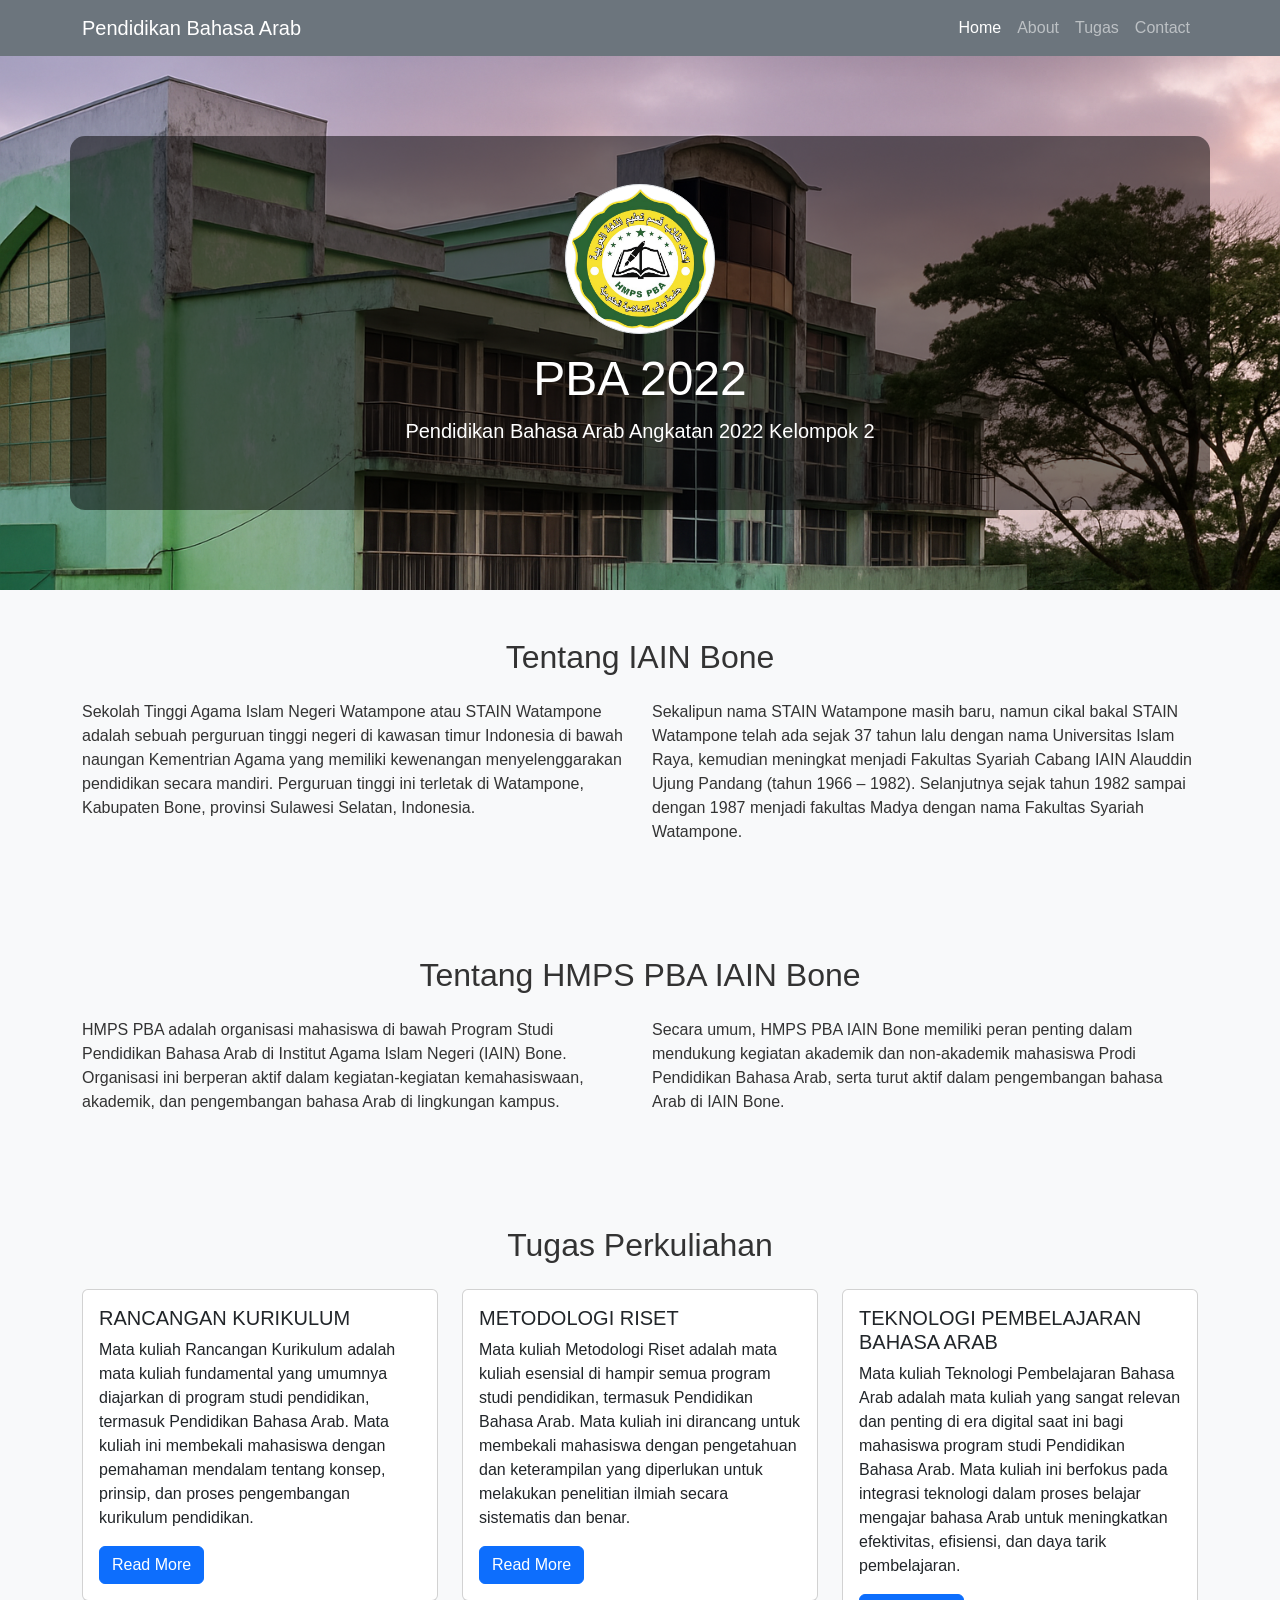
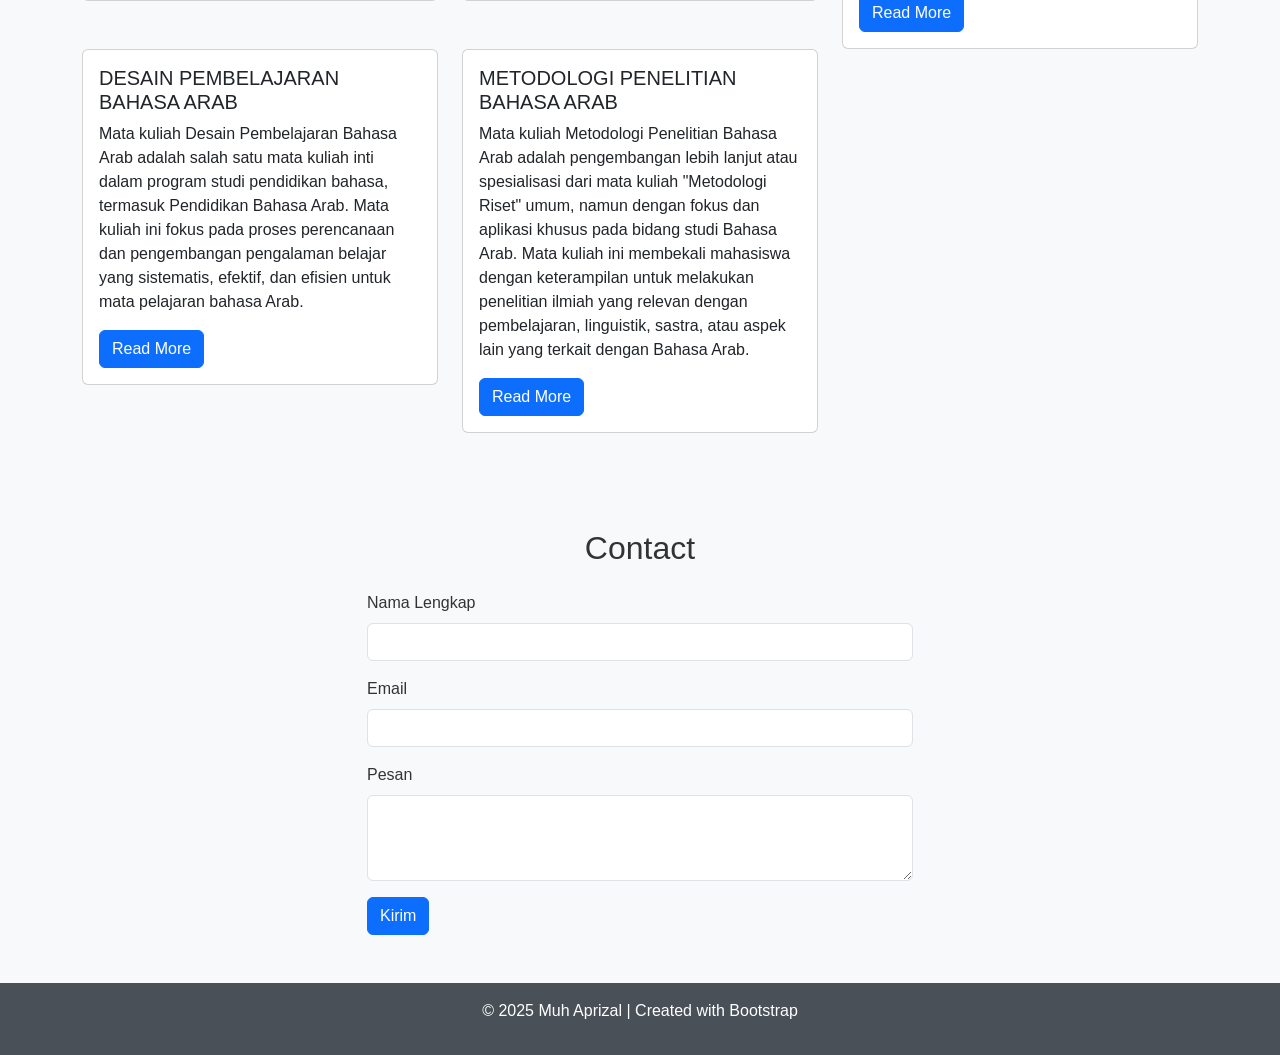
<file: index.html>
<!DOCTYPE html>
<html lang="en">
  <head>
    <!-- Required meta tags -->
    <meta charset="utf-8" />
    <meta name="viewport" content="width=device-width, initial-scale=1" />

    <!-- Bootstrap CSS -->
    <link href="https://cdn.jsdelivr.net/npm/bootstrap@5.0.2/dist/css/bootstrap.min.css" rel="stylesheet" integrity="sha384-EVSTQN3/azprG1Anm3QDgpJLIm9Nao0Yz1ztcQTwFspd3yD65VohhpuuCOmLASjC" crossorigin="anonymous" />

    <!-- Bootstrap Icons -->
    <link rel="stylesheet" href="https://cdn.jsdelivr.net/npm/bootstrap-icons@1.11.3/font/bootstrap-icons.min.css" />

    <title>PBA-IAIN-BONE</title>

    <style>
      body {
        font-family: Arial, sans-serif;
        background-color: #f8f9fa;
        color: #333;
      }
      .navbar {
        background-color: #6c757d;
      }
      .jumbotron {
        background: linear-gradient(to bottom, #6c757d, #495057);
        color: white;
        padding: 5rem 2rem;
      }
      footer {
        background-color: #495057;
        color: white;
        padding: 1rem 0;
      }

    
    </style>
  </head>
  <body>
    <!-- Navbar -->
    <nav class="navbar navbar-expand-lg navbar-dark">
      <div class="container">
        <a class="navbar-brand" href="#">Pendidikan Bahasa Arab</a>
        <button class="navbar-toggler" type="button" data-bs-toggle="collapse" data-bs-target="#navbarNav">
          <span class="navbar-toggler-icon"></span>
        </button>
        <div class="collapse navbar-collapse" id="navbarNav">
          <ul class="navbar-nav ms-auto">
            <li class="nav-item"><a class="nav-link active" href="#home">Home</a></li>
            <li class="nav-item"><a class="nav-link" href="#about">About</a></li>
            <li class="nav-item"><a class="nav-link" href="#articles">Tugas</a></li>
            <li class="nav-item"><a class="nav-link" href="#contact">Contact</a></li>
          </ul>
        </div>
      </div>
    </nav>

    <!-- Jumbotron -->
    <section class="jumbotron text-center" style="background-image: url('img/sampul_3.png'); background-size: cover; background-position: center; color: white;">
      <div class="container py-5" style="background-color: rgba(0, 0, 0, 0.5); border-radius: 15px;">
        <img src="img/logo.PNG" alt="Muh Aprizal" width="150" class="rounded-circle img-thumbnail mb-3" />
        <h1 class="display-5">PBA 2022</h1>
        <p class="lead">Pendidikan Bahasa Arab Angkatan 2022 Kelompok 2</p>
      </div>
    </section>

    <!-- About Section -->
    <section id="about" class="py-5">
      <div class="container">
        <h2 class="text-center mb-4">Tentang IAIN Bone</h2>
        <div class="row">
          <div class="col-md-6">
            <p>Sekolah Tinggi Agama Islam Negeri Watampone atau STAIN Watampone adalah sebuah perguruan tinggi negeri di kawasan timur Indonesia di bawah naungan Kementrian Agama yang memiliki kewenangan menyelenggarakan pendidikan secara mandiri. Perguruan tinggi ini terletak di Watampone, Kabupaten Bone, provinsi Sulawesi Selatan, Indonesia.</p>
          </div>
          <div class="col-md-6">
            <p>Sekalipun nama STAIN Watampone masih baru, namun cikal bakal STAIN Watampone telah ada sejak 37 tahun lalu dengan nama Universitas Islam Raya, kemudian meningkat menjadi Fakultas Syariah Cabang IAIN Alauddin Ujung Pandang (tahun 1966 – 1982). Selanjutnya sejak tahun 1982 sampai dengan 1987 menjadi fakultas Madya dengan nama Fakultas Syariah Watampone.</p>
          </div>
        </div>
      </div>
    </section>
    <section id="about" class="py-5">
      <div class="container">
        <h2 class="text-center mb-4">Tentang HMPS PBA IAIN Bone</h2>
        <div class="row">
          <div class="col-md-6">
            <p>HMPS PBA adalah organisasi mahasiswa di bawah Program Studi Pendidikan Bahasa Arab di Institut Agama Islam Negeri (IAIN) Bone. Organisasi ini berperan aktif dalam kegiatan-kegiatan kemahasiswaan, akademik, dan pengembangan bahasa Arab di lingkungan kampus.</p>
          </div>
          <div class="col-md-6">
            <p>Secara umum, HMPS PBA IAIN Bone memiliki peran penting dalam mendukung kegiatan akademik dan non-akademik mahasiswa Prodi Pendidikan Bahasa Arab, serta turut aktif dalam pengembangan bahasa Arab di IAIN Bone.</p>
          </div>
        </div>
      </div>
    </section>

    
    <!-- Articles Section -->
    <section id="articles" class="py-5">
      <div class="container">
        <h2 class="text-center mb-4">Tugas Perkuliahan</h2>
        <div class="row">
          <div class="col-md-4">
            <div class="card">
              <div class="card-body">
                <h5 class="card-title">RANCANGAN KURIKULUM</h5>
                <p class="card-text">Mata kuliah Rancangan Kurikulum adalah mata kuliah fundamental yang umumnya diajarkan di program studi pendidikan, termasuk Pendidikan Bahasa Arab. Mata kuliah ini membekali mahasiswa dengan pemahaman mendalam tentang konsep, prinsip, dan proses pengembangan kurikulum pendidikan.</p>
                <a href="halaman_3.html" class="btn btn-primary">Read More</a>
              </div>
            </div>
          </div>
          <div class="col-md-4">
            <div class="card">
              <div class="card-body">
                <h5 class="card-title">METODOLOGI RISET</h5>
                <p class="card-text">Mata kuliah Metodologi Riset adalah mata kuliah esensial di hampir semua program studi pendidikan, termasuk Pendidikan Bahasa Arab. Mata kuliah ini dirancang untuk membekali mahasiswa dengan pengetahuan dan keterampilan yang diperlukan untuk melakukan penelitian ilmiah secara sistematis dan benar.</p>
                <a href="https://youtube.com/@22pba2iainbone?si=PlEO9x-URt4UCoFF" class="btn btn-primary">Read More</a>
              </div>
            </div>
          </div>
          <div class="col-md-4">
            <div class="card">
              <div class="card-body">
                <h5 class="card-title">TEKNOLOGI PEMBELAJARAN BAHASA ARAB</h5>
                <p class="card-text">Mata kuliah Teknologi Pembelajaran Bahasa Arab adalah mata kuliah yang sangat relevan dan penting di era digital saat ini bagi mahasiswa program studi Pendidikan Bahasa Arab. Mata kuliah ini berfokus pada integrasi teknologi dalam proses belajar mengajar bahasa Arab untuk meningkatkan efektivitas, efisiensi, dan daya tarik pembelajaran.</p>
                <a href="halaman_4.html" class="btn btn-primary">Read More</a>
              </div>
            </div>
          </div>
          <div class="col-md-4">
            <div class="card">
              <div class="card-body">
                <h5 class="card-title">DESAIN PEMBELAJARAN BAHASA ARAB</h5>
                <p class="card-text">Mata kuliah Desain Pembelajaran Bahasa Arab adalah salah satu mata kuliah inti dalam program studi pendidikan bahasa, termasuk Pendidikan Bahasa Arab. Mata kuliah ini fokus pada proses perencanaan dan pengembangan pengalaman belajar yang sistematis, efektif, dan efisien untuk mata pelajaran bahasa Arab.</p>
                <a href="halaman_5.html" class="btn btn-primary">Read More</a>
              </div>
            </div>
          </div>
          <div class="col-md-4">
            <div class="card">
              <div class="card-body">
                <h5 class="card-title">METODOLOGI PENELITIAN BAHASA ARAB</h5>
                <p class="card-text">Mata kuliah Metodologi Penelitian Bahasa Arab adalah pengembangan lebih lanjut atau spesialisasi dari mata kuliah "Metodologi Riset" umum, namun dengan fokus dan aplikasi khusus pada bidang studi Bahasa Arab. Mata kuliah ini membekali mahasiswa dengan keterampilan untuk melakukan penelitian ilmiah yang relevan dengan pembelajaran, linguistik, sastra, atau aspek lain yang terkait dengan Bahasa Arab.</p>
                <a href="halaman_6.html" class="btn btn-primary">Read More</a>
              </div>
            </div>
          </div>
        </div>
      </div>
    </section>

    <!-- Contact Section -->
    <section id="contact" class="bg-light py-5">
      <div class="container">
        <h2 class="text-center mb-4">Contact</h2>
        <div class="row justify-content-center">
          <div class="col-md-6">
            <form>
              <div class="mb-3">
                <label for="name" class="form-label">Nama Lengkap</label>
                <input type="text" class="form-control" id="name" />
              </div>
              <div class="mb-3">
                <label for="email" class="form-label">Email</label>
                <input type="email" class="form-control" id="email" />
              </div>
              <div class="mb-3">
                <label for="message" class="form-label">Pesan</label>
                <textarea class="form-control" id="message" rows="3"></textarea>
              </div>
              <button type="submit" class="btn btn-primary">Kirim</button>
            </form>
          </div>
        </div>
      </div>
    </section>

    <!-- Footer -->
    <footer class="text-center">
      <p>&copy; 2025 Muh Aprizal | Created with Bootstrap</p>
    </footer>

    <!-- Bootstrap JS -->
    <script src="https://cdn.jsdelivr.net/npm/bootstrap@5.0.2/dist/js/bootstrap.bundle.min.js"></script>
  </body>
</html>
</file>
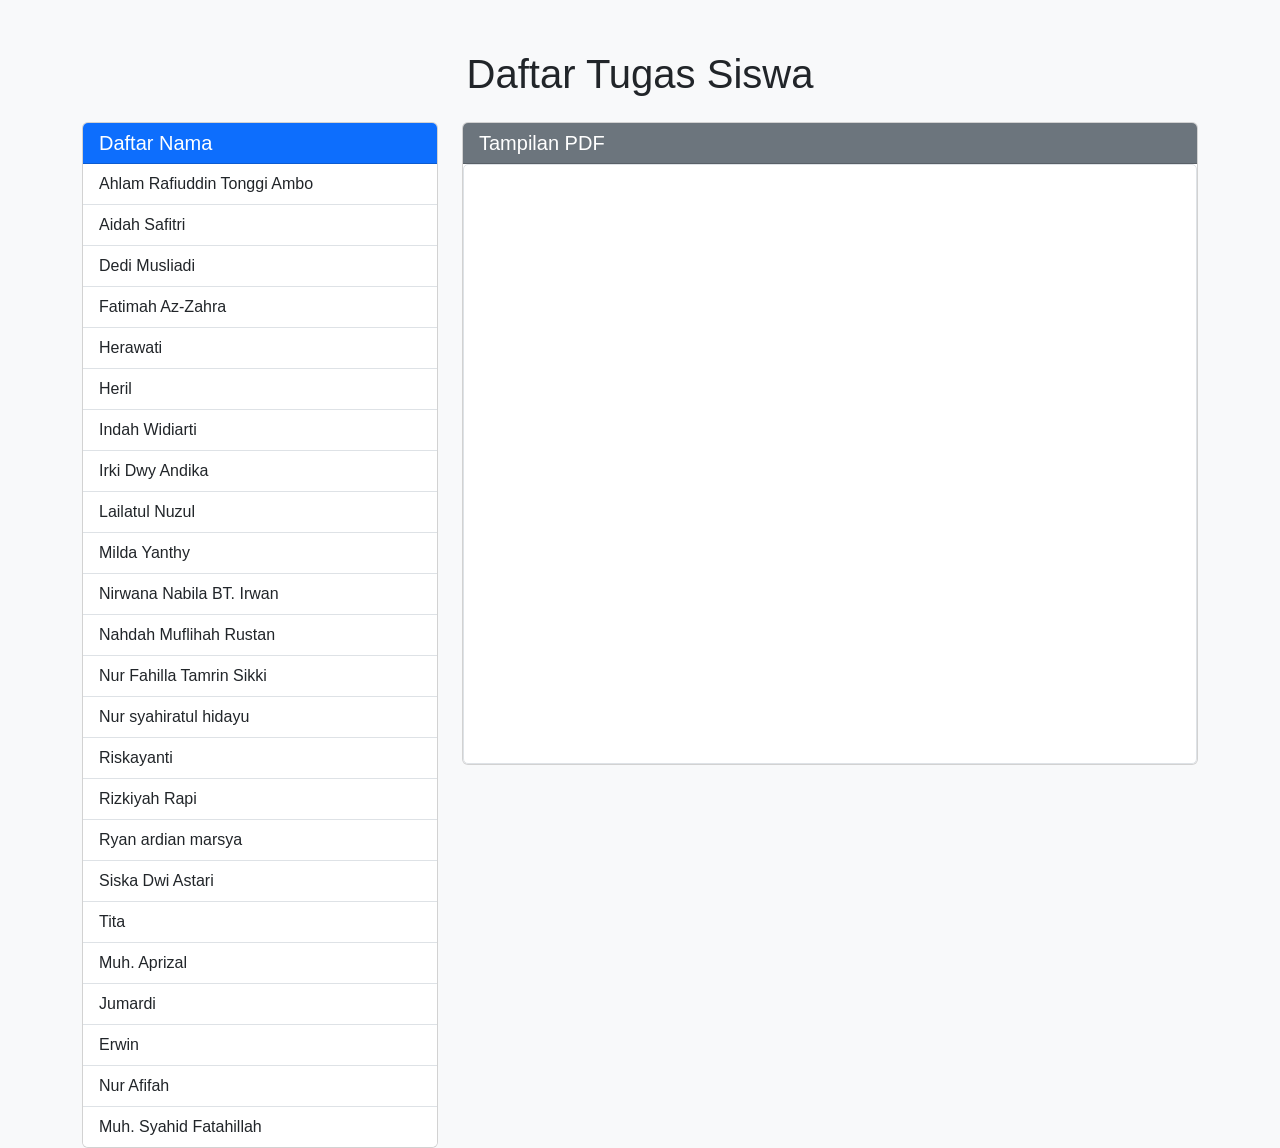
<file: halaman_3.html>
<!DOCTYPE html>
<html lang="en">
<head>
    <meta charset="UTF-8">
    <meta name="viewport" content="width=device-width, initial-scale=1.0">
    <title>Daftar Tugas - View PDF</title>
    <!-- Bootstrap CSS -->
    <link href="https://cdn.jsdelivr.net/npm/bootstrap@5.3.2/dist/css/bootstrap.min.css" rel="stylesheet">
    <style>
        body {
            background-color: #f8f9fa;
            font-family: 'Segoe UI', Tahoma, Geneva, Verdana, sans-serif;
        }
        .container {
            margin-top: 50px;
        }
        .list-group-item {
            cursor: pointer;
            transition: background-color 0.3s ease;
        }
        .list-group-item:hover {
            background-color: #e9ecef;
        }
        .pdf-container {
            height: 600px;
            border: 1px solid #dee2e6;
            border-radius: 5px;
            overflow: hidden;
        }
        .pdf-iframe {
            width: 100%;
            height: 100%;
            border: none;
        }
    </style>
</head>
<body>
    <div class="container">
        <h1 class="text-center mb-4">Daftar Tugas Siswa</h1>
        <div class="row">
            <!-- List Nama -->
            <div class="col-md-4">
                <div class="card">
                    <div class="card-header bg-primary text-white">
                        <h5 class="mb-0">Daftar Nama</h5>
                    </div>
                    <ul class="list-group list-group-flush">
                        <li class="list-group-item" onclick="viewPDF('pdfs/Ahlam rafiuddin, .pdf')">Ahlam Rafiuddin Tonggi Ambo</li>
                        <li class="list-group-item" onclick="viewPDF('pdfs/Aidah Safitri.pdf')">Aidah Safitri</a></li>
                        <li class="list-group-item" onclick="viewPDF('pdfs/DEDI.pdf')">Dedi Musliadi</a></li>
                        <li class="list-group-item" onclick="viewPDF('pdfs/Fatimah Az-Zahra.pdf')">Fatimah Az-Zahra</a></li>
                        <li class="list-group-item" onclick="viewPDF('pdfs/Herawati .pdf')">Herawati</a></li>
                        <li class="list-group-item" onclick="viewPDF('pdfs/Heril.pdf')">Heril</a></li>
                        <li class="list-group-item" onclick="viewPDF('pdfs/indah widiarti.pdf')">Indah Widiarti</a></li>
                        <li class="list-group-item" onclick="viewPDF('pdfs/Irki Dwy Andika......pdf')">Irki Dwy Andika</a></li>
                        <li class="list-group-item" onclick="viewPDF('pdfs/Lailatul Nuzul .pdf')">Lailatul Nuzul</a></li>
                        <li class="list-group-item" onclick="viewPDF('pdfs/Milda Yanthy .pdf')">Milda Yanthy</a></li>
                        <li class="list-group-item" onclick="viewPDF('pdfs/NABILA.pdf')">Nirwana Nabila BT. Irwan</a></li>
                        <li class="list-group-item" onclick="viewPDF('pdfs/nahda mufliha rustan.pdf')">Nahdah Muflihah Rustan</a></li>
                        <li class="list-group-item" onclick="viewPDF('pdfs/nur fahila tamrin sikki.pdf')">Nur Fahilla Tamrin Sikki</a></li>
                        <li class="list-group-item" onclick="viewPDF('pdfs/nur syahiratul hidayu.pdf')">Nur syahiratul hidayu</a></li>
                        <li class="list-group-item" onclick="viewPDF('pdfs/Riska.pdf')">Riskayanti</a></li>
                        <li class="list-group-item" onclick="viewPDF('pdfs/Rizkiyah Rapi.pdf')">Rizkiyah Rapi</a></li>
                        <li class="list-group-item" onclick="viewPDF('pdfs/Ryan Ardian Marsya.pdf')">Ryan ardian marsya</a></li>
                        <li class="list-group-item" onclick="viewPDF('pdfs/Siska Dwi Astar.pdf')">Siska Dwi Astari</a></li>
                        <li class="list-group-item" onclick="viewPDF('pdfs/TITA.pdf')">Tita</a></li>
                        <li class="list-group-item" onclick="viewPDF('pdfs/APRIZAL.pdf')">Muh. Aprizal</a></li>
                        <li class="list-group-item" onclick="viewPDF('pdfs/Ardiii.pdf')">Jumardi</a></li>
                        <li class="list-group-item" onclick="viewPDF('pdfs/erwin.pdf')">Erwin</a></li>
                        <li class="list-group-item" onclick="viewPDF('pdfs/afifah.pdf')">Nur Afifah</a></li>
                        <li class="list-group-item" onclick="viewPDF('pdfs/syahid.pdf')">Muh. Syahid Fatahillah</a></li>
                    </ul>
                </div>
            </div>
            <!-- PDF Viewer -->
            <div class="col-md-8">
                <div class="card">
                    <div class="card-header bg-secondary text-white">
                        <h5 class="mb-0">Tampilan PDF</h5>
                    </div>
                    <div class="pdf-container">
                        <iframe id="pdfViewer" class="pdf-iframe" src=""></iframe>
                    </div>
                </div>
            </div>
        </div>
    </div>

    <!-- Bootstrap JS (Optional) -->
    <script src="https://cdn.jsdelivr.net/npm/bootstrap@5.3.2/dist/js/bootstrap.bundle.min.js"></script>
    <script>
        function viewPDF(filePath) {
            const viewer = document.getElementById('pdfViewer');
            viewer.src = filePath;
        }
    </script>
</body>
</html>
</file>
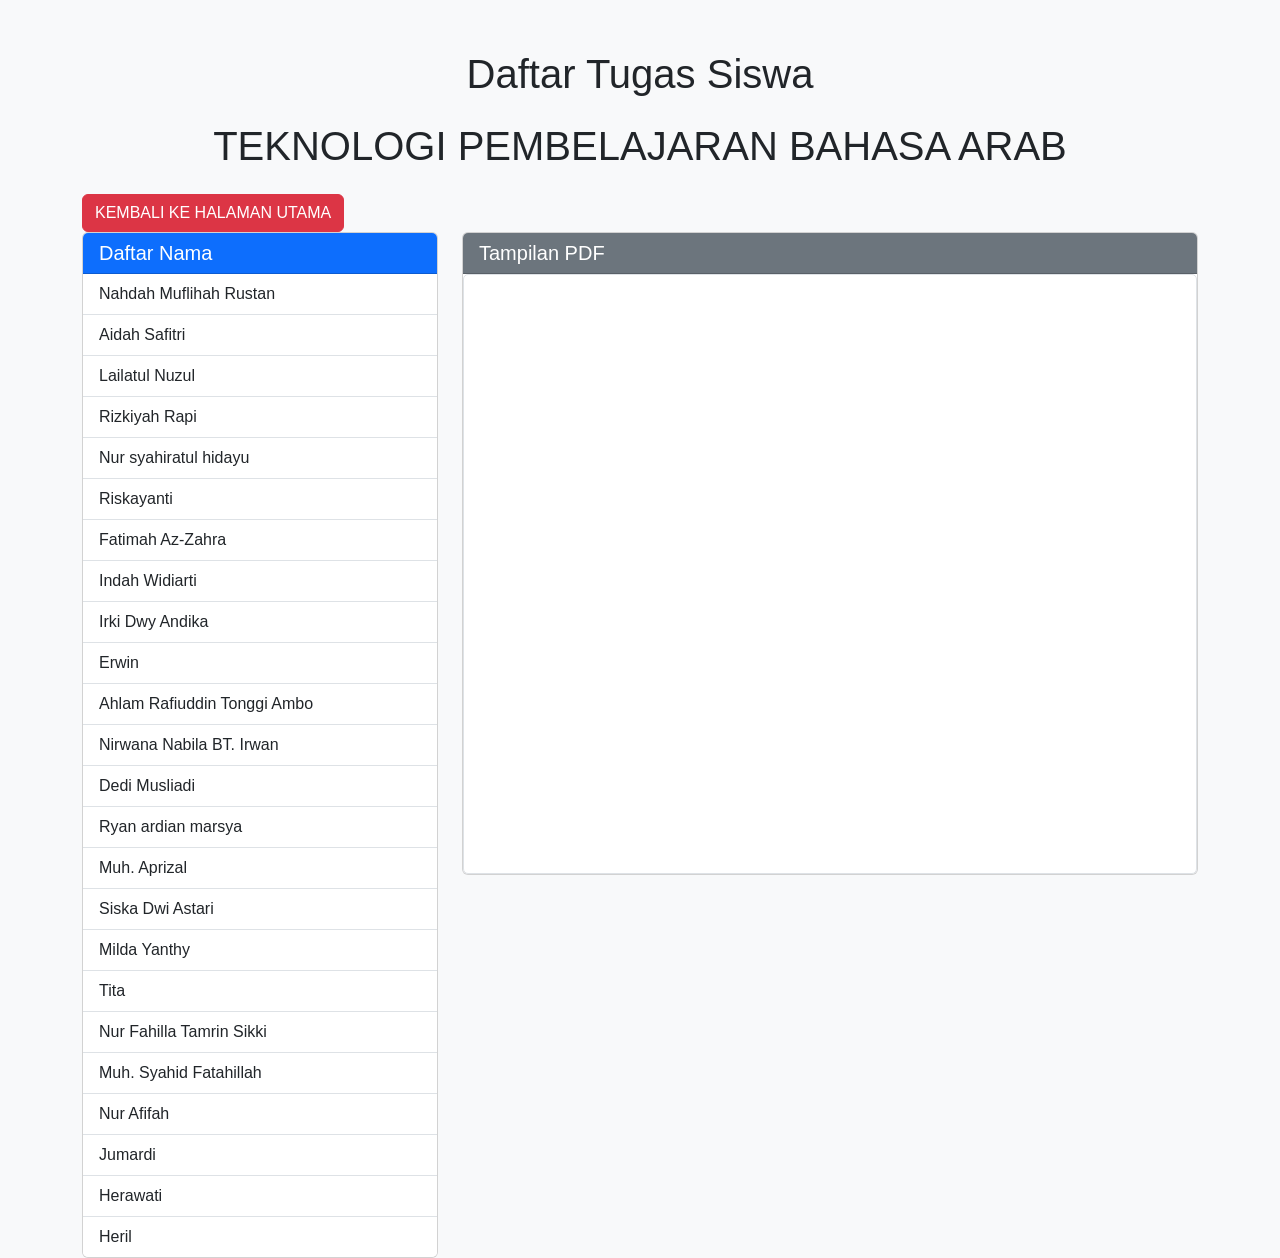
<file: halaman_4.html>
<!DOCTYPE html>
<html lang="en">
<head>
    <meta charset="UTF-8">
    <meta name="viewport" content="width=device-width, initial-scale=1.0">
    <title>Daftar Tugas - View PDF</title>
    <!-- Bootstrap CSS -->
    <link href="https://cdn.jsdelivr.net/npm/bootstrap@5.3.2/dist/css/bootstrap.min.css" rel="stylesheet">
    <style>
        body {
            background-color: #f8f9fa;
            font-family: 'Segoe UI', Tahoma, Geneva, Verdana, sans-serif;
        }
        .container {
            margin-top: 50px;
        }
        .list-group-item {
            cursor: pointer;
            transition: background-color 0.3s ease;
        }
        .list-group-item:hover {
            background-color: #e9ecef;
        }
        .pdf-container {
            height: 600px;
            border: 1px solid #dee2e6;
            border-radius: 5px;
            overflow: hidden;
        }
        .pdf-iframe {
            width: 100%;
            height: 100%;
            border: none;
        }
    </style>
</head>
<body>
    <div class="container">
        <h1 class="text-center mb-4">Daftar Tugas Siswa</h1>
        <h1 class="text-center mb-4">TEKNOLOGI PEMBELAJARAN BAHASA ARAB</h1>
        <a href="index.html" class="btn btn-danger">KEMBALI KE HALAMAN UTAMA</a>
        <div class="row">
            <!-- List Nama -->
            <div class="col-md-4">
                <div class="card">
                    <div class="card-header bg-primary text-white">
                        <h5 class="mb-0">Daftar Nama</h5>
                    </div>
                    <ul class="list-group list-group-flush">
                        <li class="list-group-item" onclick="viewPDF('tgs_kuliah_6/nahda/tekno.pdf')">Nahdah Muflihah Rustan</a></li>
                        <li class="list-group-item" onclick="viewPDF('tgs_kuliah_6/aidah/tekno.pdf')">Aidah Safitri</a></li>
                        <li class="list-group-item" onclick="viewPDF('tgs_kuliah_6/nuzul/tekno.pdf')">Lailatul Nuzul</a></li>
                        <li class="list-group-item" onclick="viewPDF('tgs_kuliah_6/rizkiya/tekno.pdf')">Rizkiyah Rapi</a></li>
                        <li class="list-group-item" onclick="viewPDF('tgs_kuliah_6/syahira/tekno.pdf')">Nur syahiratul hidayu</a></li>
                        <li class="list-group-item" onclick="viewPDF('tgs_kuliah_6/riska/tekno.pdf')">Riskayanti</a></li>
                        <li class="list-group-item" onclick="viewPDF('tgs_kuliah_6/fatimah/tekno.pdf')">Fatimah Az-Zahra</a></li>
                        <li class="list-group-item" onclick="viewPDF('tgs_kuliah_6/indah/tekno.pdf')">Indah Widiarti</a></li>
                        <li class="list-group-item" onclick="viewPDF('tgs_kuliah_6/irky/tekno.pdf')">Irki Dwy Andika</a></li>
                        <li class="list-group-item" onclick="viewPDF('tgs_kuliah_6/erwin/tekno.pdf')">Erwin</a></li>
                        <li class="list-group-item" onclick="viewPDF('tgs_kuliah_6/ahlam/tekno.pdf')">Ahlam Rafiuddin Tonggi Ambo</li>
                        <li class="list-group-item" onclick="viewPDF('tgs_kuliah_6/nabila/tekno.pdf')">Nirwana Nabila BT. Irwan</a></li>                   
                        <li class="list-group-item" onclick="viewPDF('tgs_kuliah_6/dedi/tekno.pdf')">Dedi Musliadi</a></li>
                        <li class="list-group-item" onclick="viewPDF('tgs_kuliah_6/ryan/tekno.pdf')">Ryan ardian marsya</a></li>
                        <li class="list-group-item" onclick="viewPDF('tgs_kuliah_6/aprizal/tekno.pdf')">Muh. Aprizal</a></li>
                        <li class="list-group-item" onclick="viewPDF('tgs_kuliah_6/siska/tekno.pdf')">Siska Dwi Astari</a></li>
                        <li class="list-group-item" onclick="viewPDF('tgs_kuliah_6/milda/tekno.pdf')">Milda Yanthy</a></li>
                        <li class="list-group-item" onclick="viewPDF('tgs_kuliah_6/tita/tekno.pdf')">Tita</a></li>
                        <li class="list-group-item" onclick="viewPDF('tgs_kuliah_6/ila/tekno.pdf')">Nur Fahilla Tamrin Sikki</a></li>
                        <li class="list-group-item" onclick="viewPDF('tgs_kuliah_6/syahid/tekno.pdf')">Muh. Syahid Fatahillah</a></li>
                        <li class="list-group-item" onclick="viewPDF('tgs_kuliah_6/ifa/tekno.pdf')">Nur Afifah</a></li>
                        <li class="list-group-item" onclick="viewPDF('tgs_kuliah_6/ardi/tekno.pdf')">Jumardi</a></li>
                        <li class="list-group-item" onclick="viewPDF('tgs_kuliah_6/herawati/tekno.pdf')">Herawati</a></li>
                        <li class="list-group-item" onclick="viewPDF('tgs_kuliah_6/heril/tekno.pdf')">Heril</a></li>   
                    </ul>
                </div>
            </div>
            <!-- PDF Viewer -->
            <div class="col-md-8">
                <div class="card">
                    <div class="card-header bg-secondary text-white">
                        <h5 class="mb-0">Tampilan PDF</h5>
                    </div>
                    <div class="pdf-container">
                        <iframe id="pdfViewer" class="pdf-iframe" src=""></iframe>
                    </div>
                </div>
            </div>
        </div>
    </div>

    <!-- Bootstrap JS (Optional) -->
    <script src="https://cdn.jsdelivr.net/npm/bootstrap@5.3.2/dist/js/bootstrap.bundle.min.js"></script>
    <script>
        function viewPDF(filePath) {
            const viewer = document.getElementById('pdfViewer');
            viewer.src = filePath;
        }
    </script>
</body>
</html>
</file>
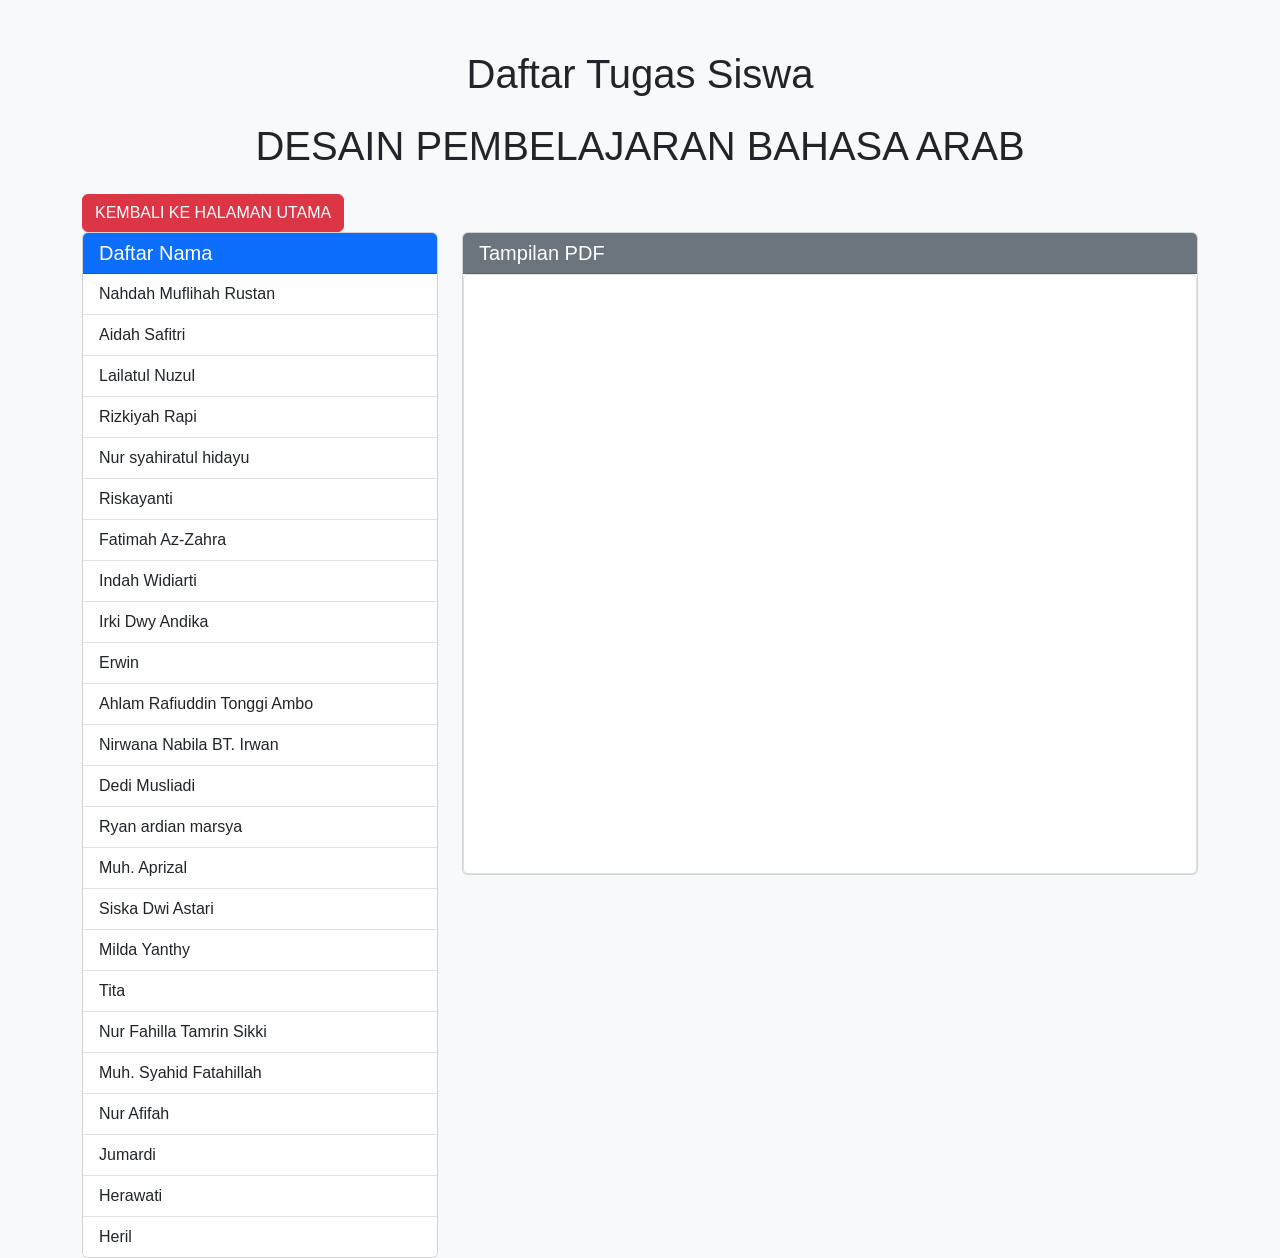
<file: halaman_5.html>
<!DOCTYPE html>
<html lang="en">
<head>
    <meta charset="UTF-8">
    <meta name="viewport" content="width=device-width, initial-scale=1.0">
    <title>Daftar Tugas - View PDF</title>
    <!-- Bootstrap CSS -->
    <link href="https://cdn.jsdelivr.net/npm/bootstrap@5.3.2/dist/css/bootstrap.min.css" rel="stylesheet">
    <style>
        body {
            background-color: #f8f9fa;
            font-family: 'Segoe UI', Tahoma, Geneva, Verdana, sans-serif;
        }
        .container {
            margin-top: 50px;
        }
        .list-group-item {
            cursor: pointer;
            transition: background-color 0.3s ease;
        }
        .list-group-item:hover {
            background-color: #e9ecef;
        }
        .pdf-container {
            height: 600px;
            border: 1px solid #dee2e6;
            border-radius: 5px;
            overflow: hidden;
        }
        .pdf-iframe {
            width: 100%;
            height: 100%;
            border: none;
        }
    </style>
</head>
<body>
    <div class="container">
        <h1 class="text-center mb-4">Daftar Tugas Siswa</h1>
        <h1 class="text-center mb-4">DESAIN PEMBELAJARAN BAHASA ARAB</h1>
        <a href="index.html" class="btn btn-danger">KEMBALI KE HALAMAN UTAMA</a>
        <div class="row">
            <!-- List Nama -->
            <div class="col-md-4">
                <div class="card">
                    <div class="card-header bg-primary text-white">
                        <h5 class="mb-0">Daftar Nama</h5>
                    </div>
                    <ul class="list-group list-group-flush">
                        <li class="list-group-item" onclick="viewPDF('tgs_kuliah_6/nahda/desain.pdf')">Nahdah Muflihah Rustan</a></li>
                        <li class="list-group-item" onclick="viewPDF('tgs_kuliah_6/aidah/desain.pdf')">Aidah Safitri</a></li>
                        <li class="list-group-item" onclick="viewPDF('tgs_kuliah_6/nuzul/desain.pdf')">Lailatul Nuzul</a></li>
                        <li class="list-group-item" onclick="viewPDF('tgs_kuliah_6/rizkiya/desain.pdf')">Rizkiyah Rapi</a></li>
                        <li class="list-group-item" onclick="viewPDF('tgs_kuliah_6/syahira/desain.pdf')">Nur syahiratul hidayu</a></li>
                        <li class="list-group-item" onclick="viewPDF('tgs_kuliah_6/riska/desain.pdf')">Riskayanti</a></li>
                        <li class="list-group-item" onclick="viewPDF('tgs_kuliah_6/fatimah/desain.pdf')">Fatimah Az-Zahra</a></li>
                        <li class="list-group-item" onclick="viewPDF('tgs_kuliah_6/indah/desain.pdf')">Indah Widiarti</a></li>
                        <li class="list-group-item" onclick="viewPDF('tgs_kuliah_6/irky/desain.pdf')">Irki Dwy Andika</a></li>
                        <li class="list-group-item" onclick="viewPDF('tgs_kuliah_6/erwin/desain.pdf')">Erwin</a></li>
                        <li class="list-group-item" onclick="viewPDF('tgs_kuliah_6/ahlam/desain.pdf')">Ahlam Rafiuddin Tonggi Ambo</li>
                        <li class="list-group-item" onclick="viewPDF('tgs_kuliah_6/nabila/desain.pdf')">Nirwana Nabila BT. Irwan</a></li>                   
                        <li class="list-group-item" onclick="viewPDF('tgs_kuliah_6/dedi/desain.pdf')">Dedi Musliadi</a></li>
                        <li class="list-group-item" onclick="viewPDF('tgs_kuliah_6/ryan/desain.pdf')">Ryan ardian marsya</a></li>
                        <li class="list-group-item" onclick="viewPDF('tgs_kuliah_6/aprizal/desain.pdf')">Muh. Aprizal</a></li>
                        <li class="list-group-item" onclick="viewPDF('tgs_kuliah_6/siska/desain.pdf')">Siska Dwi Astari</a></li>
                        <li class="list-group-item" onclick="viewPDF('tgs_kuliah_6/milda/desain.pdf')">Milda Yanthy</a></li>
                        <li class="list-group-item" onclick="viewPDF('tgs_kuliah_6/ifa/desain.pdf')">Tita</a></li>
                        <li class="list-group-item" onclick="viewPDF('tgs_kuliah_6/ila/desain.pdf')">Nur Fahilla Tamrin Sikki</a></li>
                        <li class="list-group-item" onclick="viewPDF('tgs_kuliah_6/syahid/desain.pdf')">Muh. Syahid Fatahillah</a></li>
                        <li class="list-group-item" onclick="viewPDF('tgs_kuliah_6/ifa/desain.pdf')">Nur Afifah</a></li>
                        <li class="list-group-item" onclick="viewPDF('tgs_kuliah_6/ardi/desain.pdf')">Jumardi</a></li>
                        <li class="list-group-item" onclick="viewPDF('tgs_kuliah_6/herawati/desain.pdf')">Herawati</a></li>
                        <li class="list-group-item" onclick="viewPDF('tgs_kuliah_6/heril/desain.pdf')">Heril</a></li> 
                    </ul>
                </div>
            </div>
            <!-- PDF Viewer -->
            <div class="col-md-8">
                <div class="card">
                    <div class="card-header bg-secondary text-white">
                        <h5 class="mb-0">Tampilan PDF</h5>
                    </div>
                    <div class="pdf-container">
                        <iframe id="pdfViewer" class="pdf-iframe" src=""></iframe>
                    </div>
                </div>
            </div>
        </div>
    </div>

    <!-- Bootstrap JS (Optional) -->
    <script src="https://cdn.jsdelivr.net/npm/bootstrap@5.3.2/dist/js/bootstrap.bundle.min.js"></script>
    <script>
        function viewPDF(filePath) {
            const viewer = document.getElementById('pdfViewer');
            viewer.src = filePath;
        }
    </script>
</body>
</html>
</file>
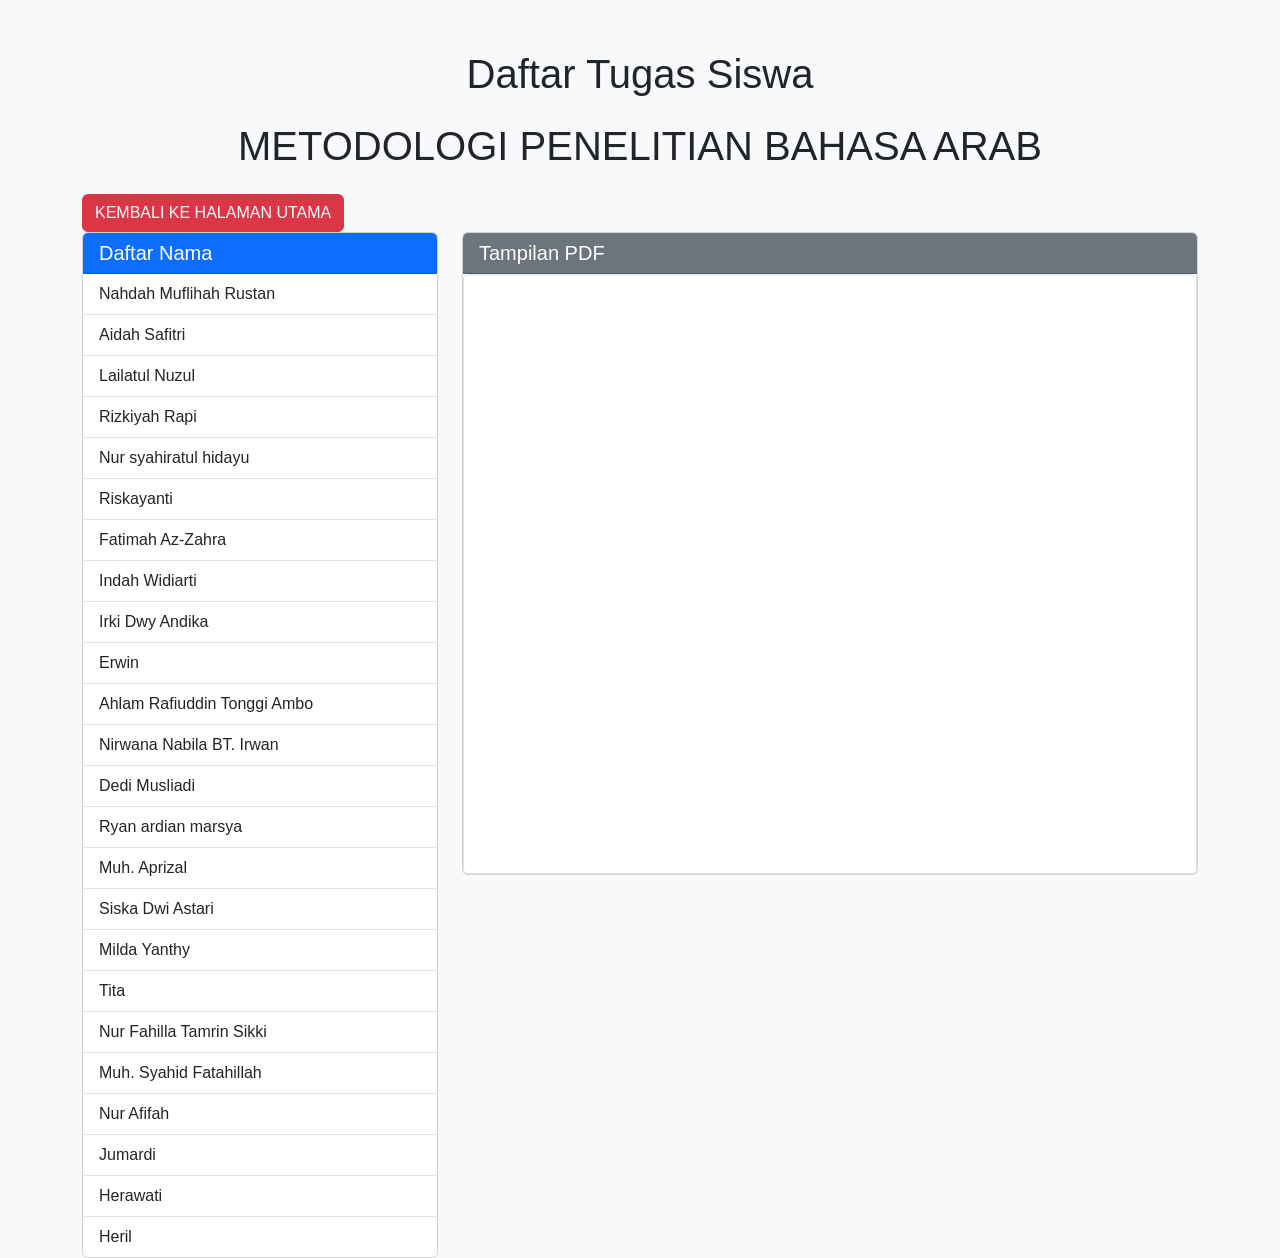
<file: halaman_6.html>
<!DOCTYPE html>
<html lang="en">
<head>
    <meta charset="UTF-8">
    <meta name="viewport" content="width=device-width, initial-scale=1.0">
    <title>Daftar Tugas - View PDF</title>
    <!-- Bootstrap CSS -->
    <link href="https://cdn.jsdelivr.net/npm/bootstrap@5.3.2/dist/css/bootstrap.min.css" rel="stylesheet">
    <style>
        body {
            background-color: #f8f9fa;
            font-family: 'Segoe UI', Tahoma, Geneva, Verdana, sans-serif;
        }
        .container {
            margin-top: 50px;
        }
        .list-group-item {
            cursor: pointer;
            transition: background-color 0.3s ease;
        }
        .list-group-item:hover {
            background-color: #e9ecef;
        }
        .pdf-container {
            height: 600px;
            border: 1px solid #dee2e6;
            border-radius: 5px;
            overflow: hidden;
        }
        .pdf-iframe {
            width: 100%;
            height: 100%;
            border: none;
        }
    </style>
</head>
<body>
    <div class="container">
        <h1 class="text-center mb-4">Daftar Tugas Siswa</h1>
        <h1 class="text-center mb-4">METODOLOGI PENELITIAN BAHASA ARAB</h1>
        <a href="index.html" class="btn btn-danger">KEMBALI KE HALAMAN UTAMA</a>
        <div class="row">
            <!-- List Nama -->
            <div class="col-md-4">
                <div class="card">
                    <div class="card-header bg-primary text-white">
                        <h5 class="mb-0">Daftar Nama</h5>
                    </div>
                    <ul class="list-group list-group-flush">
                        <li class="list-group-item" onclick="viewPDF('tgs_kuliah_6/nahda/metod.pdf')">Nahdah Muflihah Rustan</a></li>
                        <li class="list-group-item" onclick="viewPDF('tgs_kuliah_6/aidah/metod.pdf')">Aidah Safitri</a></li>
                        <li class="list-group-item" onclick="viewPDF('tgs_kuliah_6/nuzul/metod.pdf')">Lailatul Nuzul</a></li>
                        <li class="list-group-item" onclick="viewPDF('tgs_kuliah_6/rizkiya/metod.pdf')">Rizkiyah Rapi</a></li>
                        <li class="list-group-item" onclick="viewPDF('tgs_kuliah_6/syahira/metod.pdf')">Nur syahiratul hidayu</a></li>
                        <li class="list-group-item" onclick="viewPDF('tgs_kuliah_6/riska/metod.pdf')">Riskayanti</a></li>
                        <li class="list-group-item" onclick="viewPDF('tgs_kuliah_6/fatimah/metod.pdf')">Fatimah Az-Zahra</a></li>
                        <li class="list-group-item" onclick="viewPDF('tgs_kuliah_6/indah/metod.pdf')">Indah Widiarti</a></li>
                        <li class="list-group-item" onclick="viewPDF('tgs_kuliah_6/irky/metod.pdf')">Irki Dwy Andika</a></li>
                        <li class="list-group-item" onclick="viewPDF('tgs_kuliah_6/erwin/metod.pdf')">Erwin</a></li>
                        <li class="list-group-item" onclick="viewPDF('tgs_kuliah_6/ahlam/metod.pdf')">Ahlam Rafiuddin Tonggi Ambo</li>
                        <li class="list-group-item" onclick="viewPDF('tgs_kuliah_6/nabila/metod.pdf')">Nirwana Nabila BT. Irwan</a></li>                   
                        <li class="list-group-item" onclick="viewPDF('tgs_kuliah_6/dedi/metod.pdf')">Dedi Musliadi</a></li>
                        <li class="list-group-item" onclick="viewPDF('tgs_kuliah_6/ryan/metod.pdf')">Ryan ardian marsya</a></li>
                        <li class="list-group-item" onclick="viewPDF('tgs_kuliah_6/aprizal/metod.pdf')">Muh. Aprizal</a></li>
                        <li class="list-group-item" onclick="viewPDF('tgs_kuliah_6/siska/metod.pdf')">Siska Dwi Astari</a></li>
                        <li class="list-group-item" onclick="viewPDF('tgs_kuliah_6/milda/metod.pdf')">Milda Yanthy</a></li>
                        <li class="list-group-item" onclick="viewPDF('tgs_kuliah_6/tita/metod.pdf')">Tita</a></li>
                        <li class="list-group-item" onclick="viewPDF('tgs_kuliah_6/ila/metod.pdf')">Nur Fahilla Tamrin Sikki</a></li>
                        <li class="list-group-item" onclick="viewPDF('tgs_kuliah_6/syahid/metod.pdf')">Muh. Syahid Fatahillah</a></li>
                        <li class="list-group-item" onclick="viewPDF('tgs_kuliah_6/ifa/metod.pdf')">Nur Afifah</a></li>
                        <li class="list-group-item" onclick="viewPDF('tgs_kuliah_6/ardi/metod.pdf')">Jumardi</a></li>
                        <li class="list-group-item" onclick="viewPDF('tgs_kuliah_6/herawati/metod.pdf')">Herawati</a></li>
                        <li class="list-group-item" onclick="viewPDF('tgs_kuliah_6/heril/metod.pdf')">Heril</a></li>  
                    </ul>
                </div>
            </div>
            <!-- PDF Viewer -->
            <div class="col-md-8">
                <div class="card">
                    <div class="card-header bg-secondary text-white">
                        <h5 class="mb-0">Tampilan PDF</h5>
                    </div>
                    <div class="pdf-container">
                        <iframe id="pdfViewer" class="pdf-iframe" src=""></iframe>
                    </div>
                </div>
            </div>
        </div>
    </div>

    <!-- Bootstrap JS (Optional) -->
    <script src="https://cdn.jsdelivr.net/npm/bootstrap@5.3.2/dist/js/bootstrap.bundle.min.js"></script>
    <script>
        function viewPDF(filePath) {
            const viewer = document.getElementById('pdfViewer');
            viewer.src = filePath;
        }
    </script>
</body>
</html>
</file>
